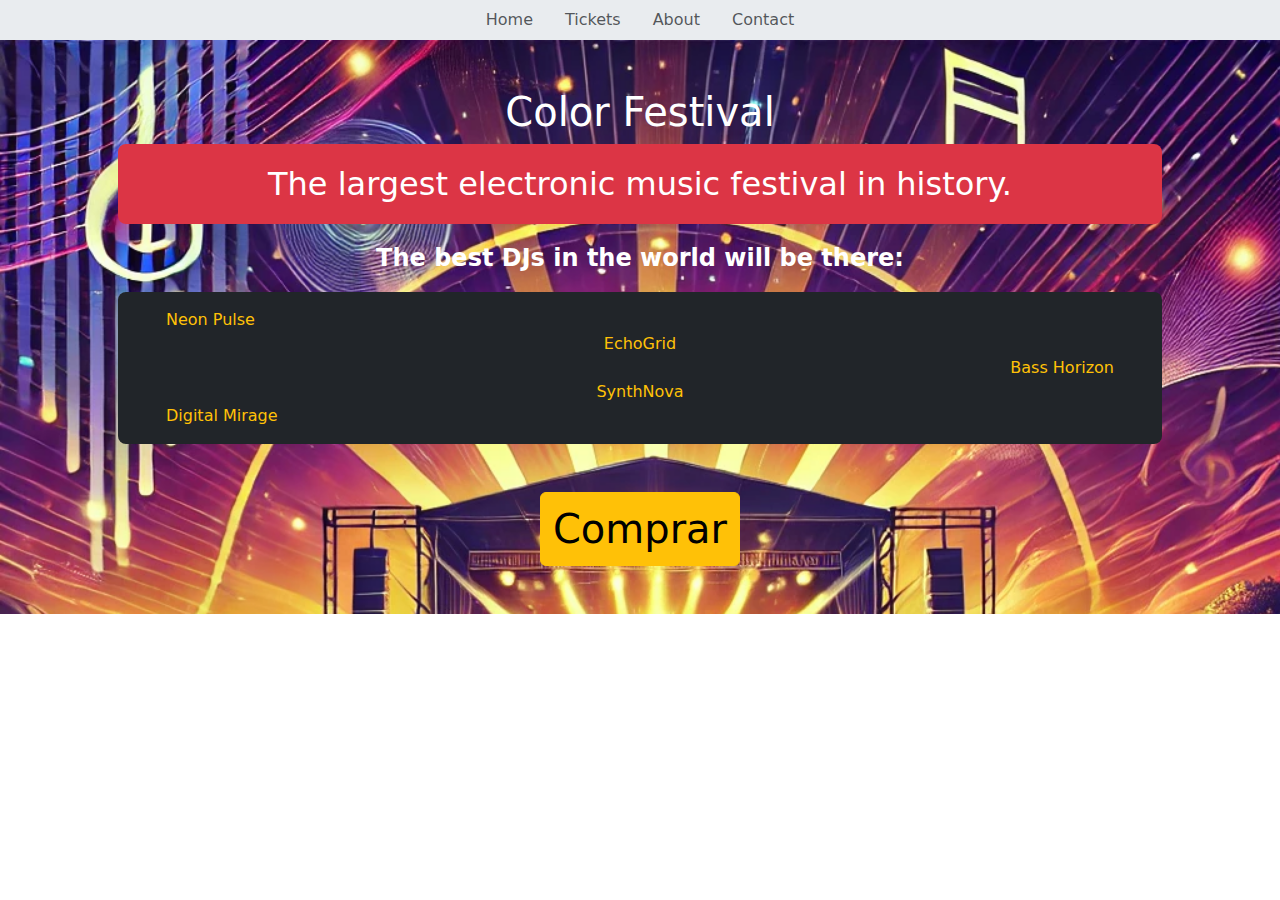
<file: index.html>
<!DOCTYPE html>
<html lang="en">
    <head>
        <meta charset="UTF-8">
        <meta name="viewport" content="width=device-width, initial-scale=1.0">
        <title>Color Fest</title>
        <link rel="stylesheet" href="/css/style.css">
        <link rel="stylesheet" href="https://cdn.jsdelivr.net/npm/bootstrap@5.3.3/dist/css/bootstrap.min.css" integrity="sha384-QWTKZyjpPEjISv5WaRU9OFeRpok6YctnYmDr5pNlyT2bRjXh0JMhjY6hW+ALEwIH" crossorigin="anonymous">
    </head>
    <body>
        <nav>
            <ul class="nav justify-content-center bg-body-secondary">
                <li class="nav-item">
                    <a class="nav-link text-body-secondary" href="index.html">Home</a>
                </li>
                <li class="nav-item">
                    <a class="nav-link text-body-secondary" href="tickets.html">Tickets</a>
                </li>
                <li class="nav-item">
                    <a class="nav-link text-body-secondary" href="#">About</a>
                </li>
                <li class="nav-item">
                    <a class="nav-link text-body-secondary" href="#">Contact</a>
                </li>
            </ul>
        </nav>
        <div id="background" class="">
            <main class="container text-center text-white p-5">
                <h1 class="fs-1">Color Festival</h1>
                <p class="fs-2 text-bg-danger p-3 rounded-3">The largest electronic music festival in history.</p>
                <p class="fs-4 fw-bold">The best DJs in the world will be there:</p>
                <ol class="bg-dark p-3 px-5 rounded-3 mb-5 text-warning">
                    <li class="list-group-item text-start" >Neon Pulse</li>
                    <li class="list-group-item">EchoGrid</li>
                    <li class="list-group-item text-end">Bass Horizon</li>
                    <li class="list-group-item">SynthNova</li>
                    <li class="list-group-item text-start">Digital Mirage</li>
                </ol>
                <a class="btn btn-warning fs-1" href="tickets.html">Comprar</a>
            </main>
        </div>
    </body>
</html>
</file>
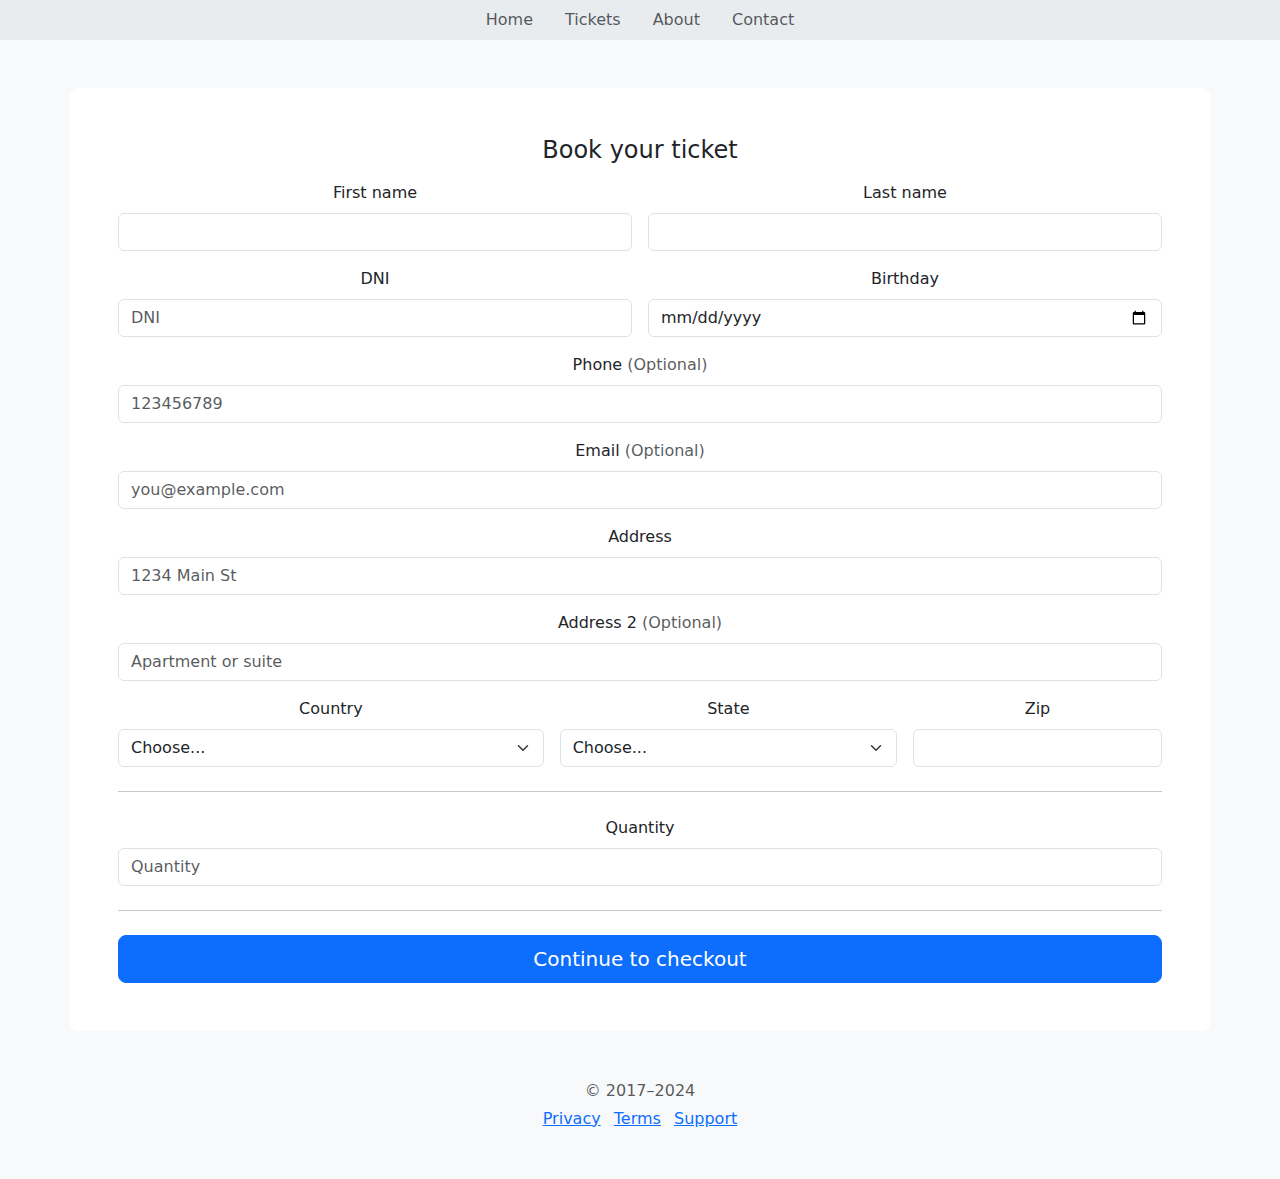
<file: tickets.html>
<!DOCTYPE html>
<html lang="en">
    <head>
        <meta charset="UTF-8">
        <meta name="viewport" content="width=device-width, initial-scale=1.0">
        <title>Color Fest</title>
        <link rel="stylesheet" href="/css/style.css">
        <link href="https://cdn.jsdelivr.net/npm/bootstrap@5.3.3/dist/css/bootstrap.min.css" rel="stylesheet" integrity="sha384-QWTKZyjpPEjISv5WaRU9OFeRpok6YctnYmDr5pNlyT2bRjXh0JMhjY6hW+ALEwIH" crossorigin="anonymous">
    </head>
    <body class="bg-body-tertiary">
        <nav>
            <ul class="nav justify-content-center bg-body-secondary">
                <li class="nav-item">
                    <a class="nav-link text-body-secondary" href="index.html">Home</a>
                </li>
                <li class="nav-item">
                    <a class="nav-link text-body-secondary" href="tickets.html">Tickets</a>
                </li>
                <li class="nav-item">
                    <a class="nav-link text-body-secondary" href="#">About</a>
                </li>
                <li class="nav-item">
                    <a class="nav-link text-body-secondary" href="#">Contact</a>
                </li>
            </ul>
        </nav>
        <main class="container p-5 mt-5 text-center bg-white rounded-3">
            <h4 class="mb-3">Book your ticket</h4>
            <form class="needs-validation" novalidate="">
                <div class="row g-3">
                    <div class="col-sm-6">
                        <label for="firstName" class="form-label">First name</label>
                        <input type="text" class="form-control" id="firstName" placeholder="" value="" required="">
                        <div class="invalid-feedback">
                            Valid first name is required.
                        </div>
                    </div>
                    <div class="col-sm-6">
                        <label for="lastName" class="form-label">Last name</label>
                        <input type="text" class="form-control" id="lastName" placeholder="" value="" required="">
                        <div class="invalid-feedback">
                            Valid last name is required.
                        </div>
                    </div>
                    <div class="col-sm-6">
                        <label for="dni" class="form-label">DNI</label>
                        <div class="input-group has-validation">
                            <input type="text" class="form-control" id="dni" placeholder="DNI" required="">
                            <div class="invalid-feedback">
                                Your DNI is required.
                            </div>
                        </div>
                    </div>
                    <div class="col-sm-6">
                        <label for="birthday" class="form-label">Birthday</label>
                        <input type="date" class="form-control" id="birthday" required="">
                        <div class="invalid-feedback">
                            Please enter your birthday.
                        </div>
                    </div>
                    <div class="col-12">
                        <label for="phone" class="form-label">Phone <span class="text-body-secondary">(Optional)</span></label>
                        <input type="text" class="form-control" id="phone" placeholder="123456789">
                        <div class="invalid-feedback">
                            Please enter a valid phone number for shipping updates.
                        </div>
                    </div>
                    <div class="col-12">
                        <label for="email" class="form-label">Email <span class="text-body-secondary">(Optional)</span></label>
                        <input type="email" class="form-control" id="email" placeholder="you@example.com">
                        <div class="invalid-feedback">
                            Please enter a valid email address for shipping updates.
                        </div>
                    </div>
                    <div class="col-12">
                        <label for="address" class="form-label">Address</label>
                        <input type="text" class="form-control" id="address" placeholder="1234 Main St" required="">
                        <div class="invalid-feedback">
                            Please enter your shipping address.
                        </div>
                    </div>
                    <div class="col-12">
                        <label for="address2" class="form-label">Address 2 <span class="text-body-secondary">(Optional)</span></label>
                        <input type="text" class="form-control" id="address2" placeholder="Apartment or suite">
                    </div>
                    <div class="col-md-5">
                        <label for="country" class="form-label">Country</label>
                        <select class="form-select" id="country" required="">
                            <option value="">Choose...</option>
                            <option>United States</option>
                            <option value="">Spain</option>
                        </select>
                        <div class="invalid-feedback">
                            Please select a valid country.
                        </div>
                    </div>
                    <div class="col-md-4">
                        <label for="state" class="form-label">State</label>
                        <select class="form-select" id="state" required="">
                            <option value="">Choose...</option>
                            <option>California</option>
                        </select>
                        <div class="invalid-feedback">
                            Please provide a valid state.
                        </div>
                    </div>
                    <div class="col-md-3">
                        <label for="zip" class="form-label">Zip</label>
                        <input type="text" class="form-control" id="zip" placeholder="" required="">
                        <div class="invalid-feedback">
                            Zip code required.
                        </div>
                    </div>
                </div>
                <hr class="my-4">
                <div class="row gy-3">
                    <div class="col-12">
                        <label for="quantity" class="form-label">Quantity</label>
                        <input type="number" class="form-control" id="quantity" placeholder="Quantity" required="">
                        <div class="invalid-feedback">
                            Please enter a valid quantity.
                        </div>  
                    </div>
                </div>
                <hr class="my-4">
                <button class="w-100 btn btn-primary btn-lg" type="submit">Continue to checkout</button>
            </form>
        </main>
        <footer class="my-5 text-body-secondary text-center text-small">
            <p class="mb-1">© 2017–2024</p>
            <ul class="list-inline">
                <li class="list-inline-item"><a href="#">Privacy</a></li>
                <li class="list-inline-item"><a href="#">Terms</a></li>
                <li class="list-inline-item"><a href="#">Support</a></li>
            </ul>
        </footer>
    <script src="https://cdn.jsdelivr.net/npm/bootstrap@5.3.3/dist/js/bootstrap.bundle.min.js" integrity="sha384-YvpcrYf0tY3lHB60NNkmXc5s9fDVZLESaAA55NDzOxhy9GkcIdslK1eN7N6jIeHz" crossorigin="anonymous"></script>
    <script src="/js/checkout.js"></script>
    </body>
</html>
</file>
<file: css/style.css>
#background {
    background-image: url(../img/AI_poster.webp);
    background-repeat: no-repeat;
    background-size: cover;

}
</file>
